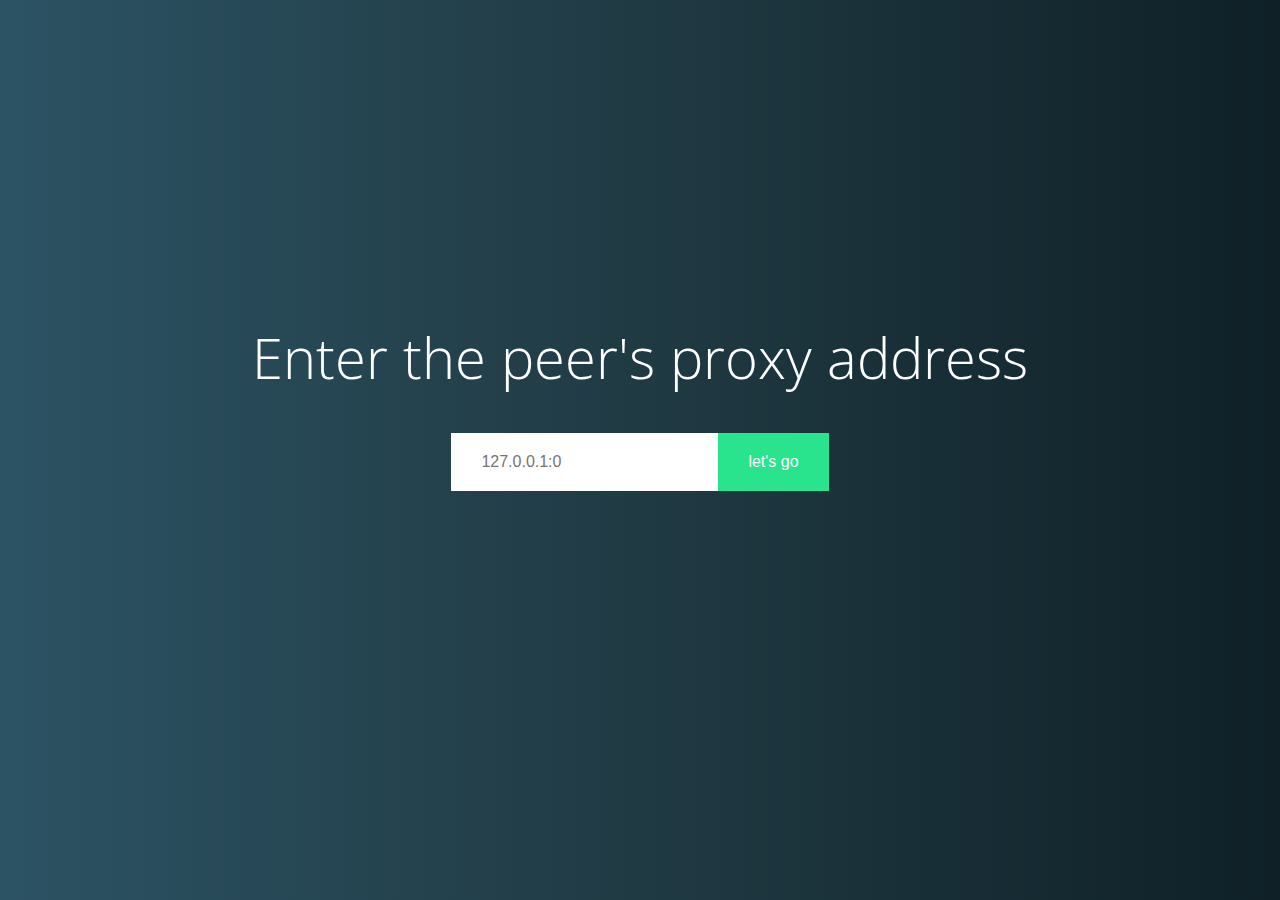
<file: gui/web/index.html>
<!DOCTYPE html>
<html>
<head>
    <title>CS438 - Peerster</title>
    <link rel="stylesheet" href="assets/stylesheets/welcome.css">
    <meta charset="UTF-8">
</head>
<body>
    <div>
        <h1>Enter the peer's proxy address</h1>
        <form action="node.html" method="get">
            <input name="addr" type="text" id="addr" placeholder="127.0.0.1:0"/><input type="submit" value="let's go" />
        </form>
    </div>
</body>
</html>
</file>
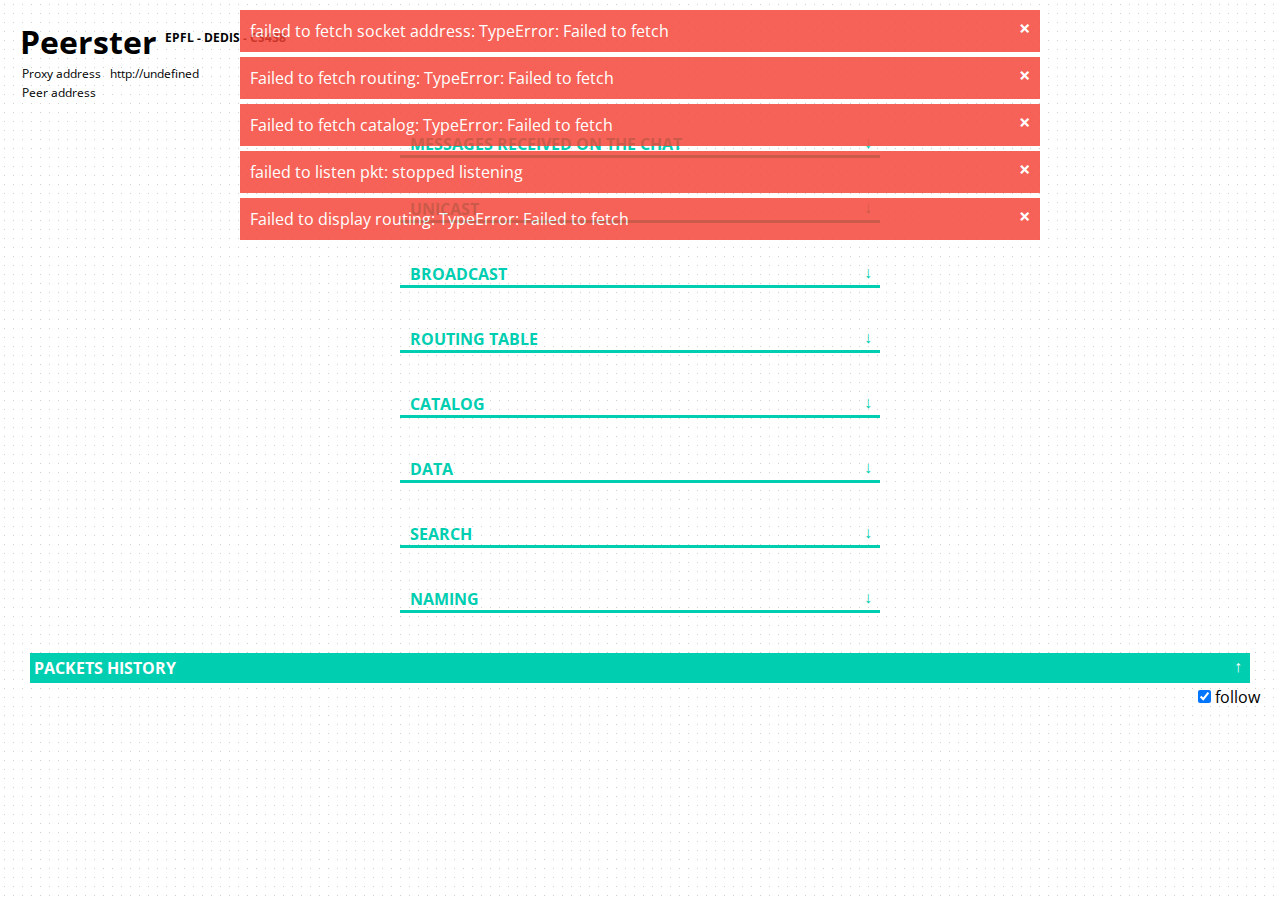
<file: gui/web/node.html>
<!DOCTYPE html>
<html>
<head>
    <title>CS438 - Peerster</title>
    <link rel="stylesheet" href="assets/stylesheets/main.css">
    <meta charset="UTF-8">
</head>
<body>

    <div data-controller="flash" id="flash" class="flash">
        <div data-flash-target="wrapper" id="flash-wrapper">
        </div>
    </div>

    <h1>Peerster <sup>EPFL - DEDIS - CS438</sup></h1>
    <table data-controller="peerInfo" id="peerInfo" class="peer-info">
        <tr><td>Proxy address</td><td data-peerInfo-target="peerAddr"></td></tr>
        <tr><td>Peer address</td><td data-peerInfo-target="socketAddr"></td></tr>
    </table>

    <div data-controller="messaging" id="messaging" class="messaging">
        <h2 class="collapsible">Messages received on the chat</h2>

        <div data-messaging-target="holder" class="holder">
            <div data-messaging-target="messages" class="chat-messages">
            </div>
        </div>
    </div>

    <div class="unicast" data-controller="unicast">
        <h2 class="collapsible">Unicast</h2>

        <div>
            <h3>ChatMessage</h3>

            <div class="unicast-chat-form">
                <textarea data-unicast-target="message" name="message" placeholder="write your message here..."></textarea>

                <div class="message">
                    <input data-unicast-target="destination" name="destination" type="text" placeholder="127.0.0.1:0 (destination)"/>
                    <button data-action="click->unicast#send">
                        <svg xmlns="http://www.w3.org/2000/svg" width="24" height="24" viewBox="0 0 24 24"><path d="M24 0l-6 22-8.129-7.239 7.802-8.234-10.458 7.227-7.215-1.754 24-12zm-15 16.668v7.332l3.258-4.431-3.258-2.901z"/></svg>
                        Send
                    </button>
                </div>
            </div>
        </div>
    </div>

    <div data-controller="broadcast" class="broadcast">
        <h2 class="collapsible">Broadcast</h2>

        <div>
            <div>
                <h3>ChatMessage</h3>

                <div class="broadcast-chat-form">
                    <textarea data-broadcast-target="chatMessage" name="message" placeholder="write your message here..."></textarea>

                    <button data-action="click->broadcast#sendChat">
                        <svg xmlns="http://www.w3.org/2000/svg" width="24" height="24" viewBox="0 0 24 24"><path d="M24 0l-6 22-8.129-7.239 7.802-8.234-10.458 7.227-7.215-1.754 24-12zm-15 16.668v7.332l3.258-4.431-3.258-2.901z"/></svg>
                        Send
                    </button>
                </div>
            </div>

            <div>
                <h3>Private message</h3>

                <div class="broadcast-chat-form">
                    <textarea data-broadcast-target="privateMessage" name="message" placeholder="write your message here..."></textarea>

                    <div class="message">
                        <input data-broadcast-target="privateRecipients" name="recipients" type="text" placeholder="127.0.0.1:0,127.0.0.1:1,..."/>
                        <button data-action="click->broadcast#sendPrivate">
                            <svg xmlns="http://www.w3.org/2000/svg" width="24" height="24" viewBox="0 0 24 24"><path d="M24 0l-6 22-8.129-7.239 7.802-8.234-10.458 7.227-7.215-1.754 24-12zm-15 16.668v7.332l3.258-4.431-3.258-2.901z"/></svg>
                            Send
                        </button>
                    </div>
                </div>
            </div>
        </div>
    </div>

    <div data-controller="routing" class="routing">
        <h2 class="collapsible">Routing table</h2>

        <div>
            <table>
                <thead>
                    <th>To</th>
                    <th>Relay</th>
                </thead>
                <tbody data-routing-target="table">
                </tbody>
            </table>

            <p class="collapsible sub">See graph</p>
            <div data-routing-target="graphviz" class="graphviz"></div>

            <button data-action="click->routing#update">
                <svg xmlns="http://www.w3.org/2000/svg" width="24" height="24" viewBox="0 0 24 24"><path d="M13.5 2c-5.621 0-10.211 4.443-10.475 10h-3.025l5 6.625 5-6.625h-2.975c.257-3.351 3.06-6 6.475-6 3.584 0 6.5 2.916 6.5 6.5s-2.916 6.5-6.5 6.5c-1.863 0-3.542-.793-4.728-2.053l-2.427 3.216c1.877 1.754 4.389 2.837 7.155 2.837 5.79 0 10.5-4.71 10.5-10.5s-4.71-10.5-10.5-10.5z"/></svg>
                Update routing
            </button>

            <h3>Add peer</h3>
            <div class="add-peer">
                <input data-routing-target="peer" name="peer" type="text" placeholder="127.0.0.1:0"/>
                <button data-action="click->routing#addPeer">
                    <svg xmlns="http://www.w3.org/2000/svg" width="24" height="24" viewBox="0 0 24 24"><path d="M24 10h-10v-10h-4v10h-10v4h10v10h4v-10h10z"/></svg>
                    Add peer
                </button>
            </div>

            <h3>Set trouting entry</h3>
            <div class="set-entry">
                <input data-routing-target="origin" name="origin" type="text" placeholder="127.0.0.1:0 (origin)"/>
                <input data-routing-target="relay" name="relay" type="text" placeholder="127.0.0.1:0 (relay)"/>
                <button data-action="click->routing#setEntry">
                    <svg xmlns="http://www.w3.org/2000/svg" width="24" height="24" viewBox="0 0 24 24"><path d="M23 12c0 1.042-.154 2.045-.425 3h-2.101c.335-.94.526-1.947.526-3 0-4.962-4.037-9-9-9-1.706 0-3.296.484-4.654 1.314l1.857 2.686h-6.994l2.152-7 1.85 2.673c1.683-1.049 3.658-1.673 5.789-1.673 6.074 0 11 4.925 11 11zm-6.354 7.692c-1.357.826-2.944 1.308-4.646 1.308-4.963 0-9-4.038-9-9 0-1.053.191-2.06.525-3h-2.1c-.271.955-.425 1.958-.425 3 0 6.075 4.925 11 11 11 2.127 0 4.099-.621 5.78-1.667l1.853 2.667 2.152-6.989h-6.994l1.855 2.681zm.354-10.283l-1.421-1.409-5.105 5.183-2.078-2.183-1.396 1.435 3.5 3.565 6.5-6.591z"/></svg>
                    Set entry
                </button>
            </div>
        </div>
    </div>

    <div data-controller="catalog" class="catalog">
        <h2 class="collapsible">Catalog</h2>

        <div>
            <div data-catalog-target="content" class="content">
            </div>
            <button data-action="click->catalog#update">
                <svg xmlns="http://www.w3.org/2000/svg" width="24" height="24" viewBox="0 0 24 24"><path d="M13.5 2c-5.621 0-10.211 4.443-10.475 10h-3.025l5 6.625 5-6.625h-2.975c.257-3.351 3.06-6 6.475-6 3.584 0 6.5 2.916 6.5 6.5s-2.916 6.5-6.5 6.5c-1.863 0-3.542-.793-4.728-2.053l-2.427 3.216c1.877 1.754 4.389 2.837 7.155 2.837 5.79 0 10.5-4.71 10.5-10.5s-4.71-10.5-10.5-10.5z"/></svg>
                Update catalog
            </button>

            <h3>Add catalog entry</h3>
            <div class="add-catalog-entry">
                <input data-catalog-target="key" name="key" type="text" placeholder="aef123..."/>
                <input data-catalog-target="value" name="value" type="text" placeholder="127.0.0.1:0"/>
                <button data-action="click->catalog#add">
                    <svg xmlns="http://www.w3.org/2000/svg" width="24" height="24" viewBox="0 0 24 24"><path d="M24 10h-10v-10h-4v10h-10v4h10v10h4v-10h10z"/></svg>
                    Add catalog entry
                </button>
            </div>
        </div>
    </div>

    <div data-controller="dataSharing" class="data">
        <h2 class="collapsible">Data</h2>

        <div>
            <h3>Upload</h3>
            <div data-dataSharing-target="uploadResult" class="upload-result"></div>
            <input data-dataSharing-target="fileUpload" type="file">
            <button data-action="click->dataSharing#upload">
                <svg xmlns="http://www.w3.org/2000/svg" width="24" height="24" viewBox="0 0 24 24"><path d="M24 10h-10v-10h-4v10h-10v4h10v10h4v-10h10z"/></svg>
                Upload data
            </button>

            <h3>Download</h3>
            <input data-dataSharing-target="downloadMetahash" type="text" placeholder="metahash">
            <button data-action="click->dataSharing#download">
                <svg xmlns="http://www.w3.org/2000/svg" width="24" height="24" viewBox="0 0 24 24"><path d="M24 10h-10v-10h-4v10h-10v4h10v10h4v-10h10z"/></svg>
                Download data
            </button>
        </div>
    </div>

    <div data-controller="search" class="search">
        <h2 class="collapsible">Search</h2>

        <div>
            <h3>Search all</h3>
            <div data-search-target="searchAllResult" class="search-all-result"></div>
            <input data-search-target="searchAllPattern" name="pattern" type="type" placeholder="pattern (.*)">
            <input data-search-target="searchAllBudget" name="budget" type="number" placeholder="budget (3)">
            <input data-search-target="searchAllTimeout" name="timeout" type="type" placeholder="timeout (1s)">

            <button data-action="click->search#searchAll">
                <svg xmlns="http://www.w3.org/2000/svg" width="24" height="24" viewBox="0 0 24 24"><path d="M24 10h-10v-10h-4v10h-10v4h10v10h4v-10h10z"/></svg>
                Search all
            </button>

            <h3>Search first</h3>
            <div data-search-target="searchFirstResult" class="search-first-result"></div>
            <input data-search-target="searchFirstPattern" name="pattern" type="type" placeholder="pattern (.*)">
            <input data-search-target="searchFirstInitialBudget" name="budget" type="number" placeholder="initial budget (1)">
            <input data-search-target="searchFirstFactor" name="factor" type="number" placeholder="factor (2)">
            <input data-search-target="searchFirstRetry" name="retry" type="number" placeholder="retry (5)">
            <input data-search-target="searchFirstTimeout" name="timeout" type="type" placeholder="timeout (1s)">

            <button data-action="click->search#searchFirst">
                <svg xmlns="http://www.w3.org/2000/svg" width="24" height="24" viewBox="0 0 24 24"><path d="M24 10h-10v-10h-4v10h-10v4h10v10h4v-10h10z"/></svg>
                Search first
            </button>
        </div>
    </div>

    <div data-controller="naming" class="naming">
        <h2 class="collapsible">Naming</h2>

        <div>
            <h3>Resolve a filename</h3>
            <div data-naming-target="resolveResult" class="result"></div>
            <input data-naming-target="resolveFilename" name="filename" type="text" placeholder="filename"/>
            <button data-action="click->naming#resolve">
                <svg xmlns="http://www.w3.org/2000/svg" width="24" height="24" viewBox="0 0 24 24"><path d="M13.5 2c-5.621 0-10.211 4.443-10.475 10h-3.025l5 6.625 5-6.625h-2.975c.257-3.351 3.06-6 6.475-6 3.584 0 6.5 2.916 6.5 6.5s-2.916 6.5-6.5 6.5c-1.863 0-3.542-.793-4.728-2.053l-2.427 3.216c1.877 1.754 4.389 2.837 7.155 2.837 5.79 0 10.5-4.71 10.5-10.5s-4.71-10.5-10.5-10.5z"/></svg>
                Resolve
            </button>

            <h3>Tag a file</h3>
            <input data-naming-target="tagFilename" name="filename" type="text" placeholder="filename"/>
            <input data-naming-target="tagMetahash" name="metahash" type="text" placeholder="metahash (aef123...)"/>
            <button data-action="click->naming#tag">
                <svg xmlns="http://www.w3.org/2000/svg" width="24" height="24" viewBox="0 0 24 24"><path d="M24 10h-10v-10h-4v10h-10v4h10v10h4v-10h10z"/></svg>
                Tag file
            </button>
        </div>
    </div>

    <div data-controller="packets" class="packets-holder">
        <h2 class="active collapsible">Packets history</h2>

        <div class="checkbox">
            <input data-packets-target="follow" type="checkbox" id="follow-checkbox" checked>
            <label for="follow-checkbox">follow</label>
        </div>

        <div>
            <div data-packets-target="holder" class="packets-top-scroll-holder">
                <div data-packets-target="scroll">
                </div>
            </div>

            <div data-packets-target="packets" class="packets">
            </div>
        </div>
    </div>

    <script src="assets/scripts/stimulus.js"></script>
    <script src="assets/scripts/viz.js"></script>
    <script src="assets/scripts/viz.lite.render.js"></script>
    <script src="assets/scripts/main.js"></script>
    <script type="text/javascript">
        main() // launch javascript when ready
    </script>
</body>
</html>
</file>
<file: gui/web/assets/stylesheets/welcome.css>
@import url('https://fonts.googleapis.com/css2?family=Open+Sans:wght@300;400;600&display=swap');

body {
    font-family: 'Open Sans', sans-serif;

    background: #0F2027;  /* fallback for old browsers */
    background: -webkit-linear-gradient(to right, #2C5364, #203A43, #0F2027);  /* Chrome 10-25, Safari 5.1-6 */
    background: linear-gradient(to right, #2C5364, #203A43, #0F2027); /* W3C, IE 10+/ Edge, Firefox 16+, Chrome 26+, Opera 12+, Safari 7+ */

    color: #fff;

    display: flex;
    flex-direction: row;
    justify-content: center;
    align-items: center;

    min-height: 100vh;
    margin: 0;
    padding: 0;
}

body > div {
    padding: 0 0 10% 0;
    text-align: center;
}

h1 {
    font-weight: 300;
    font-size: 3.5em;
}

input[type="text"] {
    padding: 20px 30px;
    font-size: 1em;
    margin: 0;
    border: none;
}

input[type="submit"] {
    padding: 20px 30px;
    margin: 0;
    font-size: 1em;
    border: none;
    cursor: pointer;
    color: #fff;
    background-color: #29e48c;
    transition: all 200ms;
}

input[type="submit"]:hover {
    background-color: #199b5e;
}
</file>
<file: gui/web/assets/stylesheets/main.css>
@import url('https://fonts.googleapis.com/css2?family=Open+Sans:wght@300;400;600&display=swap');
@import "flash.css";
@import "routing.css";
@import "messaging.css";
@import "unicast.css";
@import "broadcast.css";
@import "packets.css";
@import "catalog.css";
@import "data.css";
@import "search.css";
@import "naming.css";

body {
    background-color: #fff;
    background-image: radial-gradient(#d0d0d0 0.45px, #fff 0.45px);
    background-size: 9px 9px;

    font-family: 'Open Sans', sans-serif;

    position: relative;

    padding: 20px;
}

table.peer-info {
    font-size: 12px;
}

table.peer-info td:first-child {
    padding: 0 7px 0 0;
}

button {
    border-radius: 5px;
    border: none;
    padding: 7px 12px;
    background: #ededf7;
    cursor: pointer;
}

button:hover {
    background: rgb(6,137,243);
    color: #fff;
}

button svg {
    vertical-align: sub;
    height: 14px;
    width: auto;
}

* {
    padding: 0;
    margin: 0;
    box-sizing: border-box;
}

h1 sup {
    font-size: 12px;
}

h2 {
    color: #00ceb1;
    text-transform: uppercase;
    font-size: 16px;
    border-bottom: 3px solid;
    position: relative;
    padding: 0 0 0 10px;
}

h2:before {
    content: "↓";
    position: absolute;
    right: 8px;
    top: -2px;
    color: #00ceb1;
}

h2.active {
    color: #fff;
    background-color: #00ceb1;
    padding: 4px;
}

h2.active:before {
    content: "↑";
    color: #fff;
    top: 2px;
}

h2.collapsible:hover:before {
    color: #fff;
}

h3 {
    color: #00ceb1;
    text-transform: uppercase;
    font-size: 14px;
    border-bottom: 2px solid;
    margin: 20px 0 10px 0;
}

.collapsible {
    cursor: pointer;
}

.collapsible:hover {
    color: #fff;
    background-color: #00ceb1;
}
</file>
